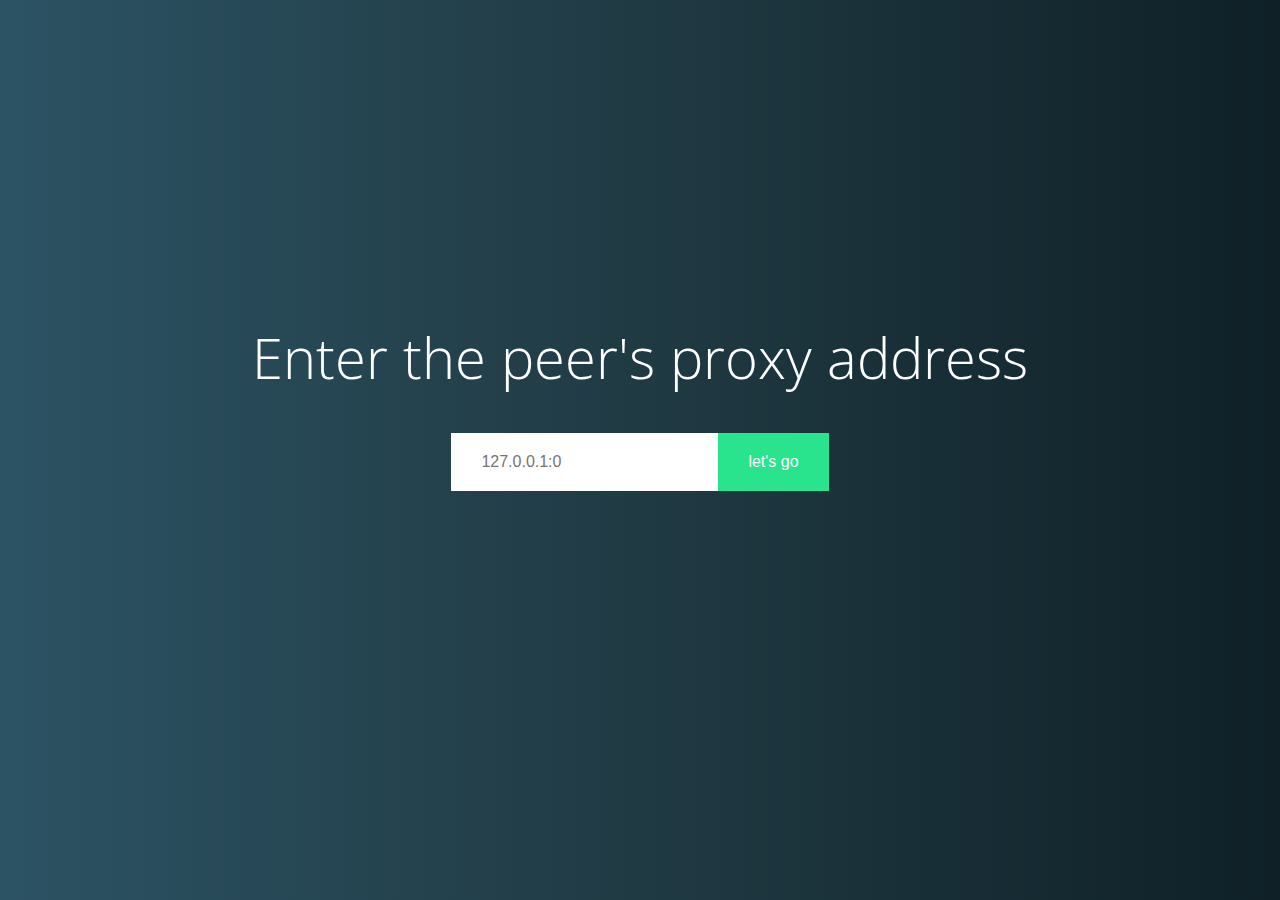
<file: gui/web/index.html>
<!DOCTYPE html>
<html>
<head>
    <title>CS438 - Peerster</title>
    <link rel="stylesheet" href="assets/stylesheets/welcome.css">
    <meta charset="UTF-8">
</head>
<body>
    <div>
        <h1>Enter the peer's proxy address</h1>
        <form action="node.html" method="get">
            <input name="addr" type="text" id="addr" placeholder="127.0.0.1:0"/><input type="submit" value="let's go" />
        </form>
    </div>
</body>
</html>
</file>
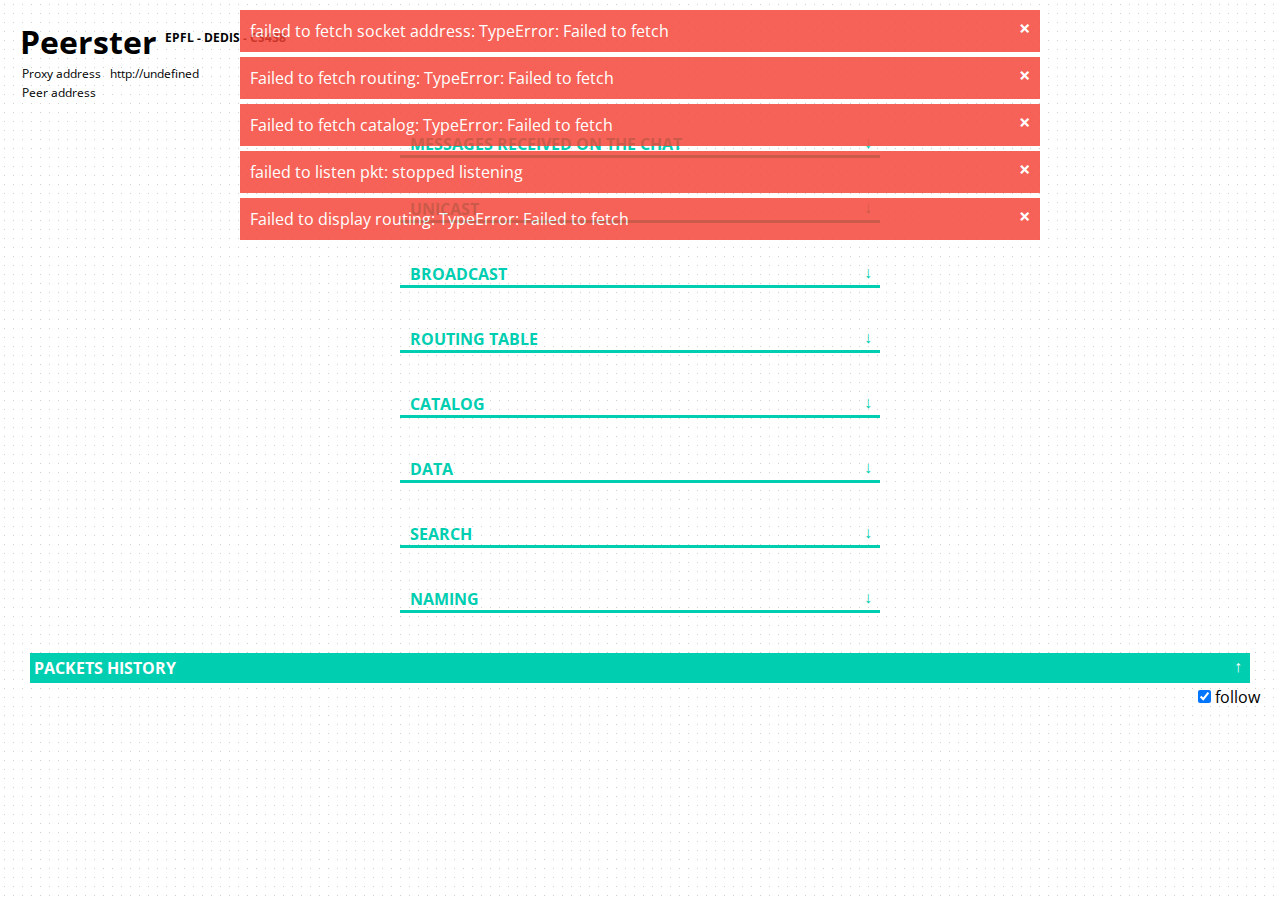
<file: gui/web/node.html>
<!DOCTYPE html>
<html>
<head>
    <title>CS438 - Peerster</title>
    <link rel="stylesheet" href="assets/stylesheets/main.css">
    <meta charset="UTF-8">
</head>
<body>

    <div data-controller="flash" id="flash" class="flash">
        <div data-flash-target="wrapper" id="flash-wrapper">
        </div>
    </div>

    <h1>Peerster <sup>EPFL - DEDIS - CS438</sup></h1>
    <table data-controller="peerInfo" id="peerInfo" class="peer-info">
        <tr><td>Proxy address</td><td data-peerInfo-target="peerAddr"></td></tr>
        <tr><td>Peer address</td><td data-peerInfo-target="socketAddr"></td></tr>
    </table>

    <div data-controller="messaging" id="messaging" class="messaging">
        <h2 class="collapsible">Messages received on the chat</h2>

        <div data-messaging-target="holder" class="holder">
            <div data-messaging-target="messages" class="chat-messages">
            </div>
        </div>
    </div>

    <div class="unicast" data-controller="unicast">
        <h2 class="collapsible">Unicast</h2>

        <div>
            <h3>ChatMessage</h3>

            <div class="unicast-chat-form">
                <textarea data-unicast-target="message" name="message" placeholder="write your message here..."></textarea>

                <div class="message">
                    <input data-unicast-target="destination" name="destination" type="text" placeholder="127.0.0.1:0 (destination)"/>
                    <button data-action="click->unicast#send">
                        <svg xmlns="http://www.w3.org/2000/svg" width="24" height="24" viewBox="0 0 24 24"><path d="M24 0l-6 22-8.129-7.239 7.802-8.234-10.458 7.227-7.215-1.754 24-12zm-15 16.668v7.332l3.258-4.431-3.258-2.901z"/></svg>
                        Send
                    </button>
                </div>
            </div>
        </div>
    </div>

    <div data-controller="broadcast" class="broadcast">
        <h2 class="collapsible">Broadcast</h2>

        <div>
            <div>
                <h3>ChatMessage</h3>

                <div class="broadcast-chat-form">
                    <textarea data-broadcast-target="chatMessage" name="message" placeholder="write your message here..."></textarea>

                    <button data-action="click->broadcast#sendChat">
                        <svg xmlns="http://www.w3.org/2000/svg" width="24" height="24" viewBox="0 0 24 24"><path d="M24 0l-6 22-8.129-7.239 7.802-8.234-10.458 7.227-7.215-1.754 24-12zm-15 16.668v7.332l3.258-4.431-3.258-2.901z"/></svg>
                        Send
                    </button>
                </div>
            </div>

            <div>
                <h3>Private message</h3>

                <div class="broadcast-chat-form">
                    <textarea data-broadcast-target="privateMessage" name="message" placeholder="write your message here..."></textarea>

                    <div class="message">
                        <input data-broadcast-target="privateRecipients" name="recipients" type="text" placeholder="127.0.0.1:0,127.0.0.1:1,..."/>
                        <button data-action="click->broadcast#sendPrivate">
                            <svg xmlns="http://www.w3.org/2000/svg" width="24" height="24" viewBox="0 0 24 24"><path d="M24 0l-6 22-8.129-7.239 7.802-8.234-10.458 7.227-7.215-1.754 24-12zm-15 16.668v7.332l3.258-4.431-3.258-2.901z"/></svg>
                            Send
                        </button>
                    </div>
                </div>
            </div>
        </div>
    </div>

    <div data-controller="routing" class="routing">
        <h2 class="collapsible">Routing table</h2>

        <div>
            <table>
                <thead>
                    <th>To</th>
                    <th>Relay</th>
                </thead>
                <tbody data-routing-target="table">
                </tbody>
            </table>

            <p class="collapsible sub">See graph</p>
            <div data-routing-target="graphviz" class="graphviz"></div>

            <button data-action="click->routing#update">
                <svg xmlns="http://www.w3.org/2000/svg" width="24" height="24" viewBox="0 0 24 24"><path d="M13.5 2c-5.621 0-10.211 4.443-10.475 10h-3.025l5 6.625 5-6.625h-2.975c.257-3.351 3.06-6 6.475-6 3.584 0 6.5 2.916 6.5 6.5s-2.916 6.5-6.5 6.5c-1.863 0-3.542-.793-4.728-2.053l-2.427 3.216c1.877 1.754 4.389 2.837 7.155 2.837 5.79 0 10.5-4.71 10.5-10.5s-4.71-10.5-10.5-10.5z"/></svg>
                Update routing
            </button>

            <h3>Add peer</h3>
            <div class="add-peer">
                <input data-routing-target="peer" name="peer" type="text" placeholder="127.0.0.1:0"/>
                <button data-action="click->routing#addPeer">
                    <svg xmlns="http://www.w3.org/2000/svg" width="24" height="24" viewBox="0 0 24 24"><path d="M24 10h-10v-10h-4v10h-10v4h10v10h4v-10h10z"/></svg>
                    Add peer
                </button>
            </div>

            <h3>Set trouting entry</h3>
            <div class="set-entry">
                <input data-routing-target="origin" name="origin" type="text" placeholder="127.0.0.1:0 (origin)"/>
                <input data-routing-target="relay" name="relay" type="text" placeholder="127.0.0.1:0 (relay)"/>
                <button data-action="click->routing#setEntry">
                    <svg xmlns="http://www.w3.org/2000/svg" width="24" height="24" viewBox="0 0 24 24"><path d="M23 12c0 1.042-.154 2.045-.425 3h-2.101c.335-.94.526-1.947.526-3 0-4.962-4.037-9-9-9-1.706 0-3.296.484-4.654 1.314l1.857 2.686h-6.994l2.152-7 1.85 2.673c1.683-1.049 3.658-1.673 5.789-1.673 6.074 0 11 4.925 11 11zm-6.354 7.692c-1.357.826-2.944 1.308-4.646 1.308-4.963 0-9-4.038-9-9 0-1.053.191-2.06.525-3h-2.1c-.271.955-.425 1.958-.425 3 0 6.075 4.925 11 11 11 2.127 0 4.099-.621 5.78-1.667l1.853 2.667 2.152-6.989h-6.994l1.855 2.681zm.354-10.283l-1.421-1.409-5.105 5.183-2.078-2.183-1.396 1.435 3.5 3.565 6.5-6.591z"/></svg>
                    Set entry
                </button>
            </div>
        </div>
    </div>

    <div data-controller="catalog" class="catalog">
        <h2 class="collapsible">Catalog</h2>

        <div>
            <div data-catalog-target="content" class="content">
            </div>
            <button data-action="click->catalog#update">
                <svg xmlns="http://www.w3.org/2000/svg" width="24" height="24" viewBox="0 0 24 24"><path d="M13.5 2c-5.621 0-10.211 4.443-10.475 10h-3.025l5 6.625 5-6.625h-2.975c.257-3.351 3.06-6 6.475-6 3.584 0 6.5 2.916 6.5 6.5s-2.916 6.5-6.5 6.5c-1.863 0-3.542-.793-4.728-2.053l-2.427 3.216c1.877 1.754 4.389 2.837 7.155 2.837 5.79 0 10.5-4.71 10.5-10.5s-4.71-10.5-10.5-10.5z"/></svg>
                Update catalog
            </button>

            <h3>Add catalog entry</h3>
            <div class="add-catalog-entry">
                <input data-catalog-target="key" name="key" type="text" placeholder="aef123..."/>
                <input data-catalog-target="value" name="value" type="text" placeholder="127.0.0.1:0"/>
                <button data-action="click->catalog#add">
                    <svg xmlns="http://www.w3.org/2000/svg" width="24" height="24" viewBox="0 0 24 24"><path d="M24 10h-10v-10h-4v10h-10v4h10v10h4v-10h10z"/></svg>
                    Add catalog entry
                </button>
            </div>
        </div>
    </div>

    <div data-controller="dataSharing" class="data">
        <h2 class="collapsible">Data</h2>

        <div>
            <h3>Upload</h3>
            <div data-dataSharing-target="uploadResult" class="upload-result"></div>
            <input data-dataSharing-target="fileUpload" type="file">
            <button data-action="click->dataSharing#upload">
                <svg xmlns="http://www.w3.org/2000/svg" width="24" height="24" viewBox="0 0 24 24"><path d="M24 10h-10v-10h-4v10h-10v4h10v10h4v-10h10z"/></svg>
                Upload data
            </button>

            <h3>Download</h3>
            <input data-dataSharing-target="downloadMetahash" type="text" placeholder="metahash">
            <button data-action="click->dataSharing#download">
                <svg xmlns="http://www.w3.org/2000/svg" width="24" height="24" viewBox="0 0 24 24"><path d="M24 10h-10v-10h-4v10h-10v4h10v10h4v-10h10z"/></svg>
                Download data
            </button>
        </div>
    </div>

    <div data-controller="search" class="search">
        <h2 class="collapsible">Search</h2>

        <div>
            <h3>Search all</h3>
            <div data-search-target="searchAllResult" class="search-all-result"></div>
            <input data-search-target="searchAllPattern" name="pattern" type="type" placeholder="pattern (.*)">
            <input data-search-target="searchAllBudget" name="budget" type="number" placeholder="budget (3)">
            <input data-search-target="searchAllTimeout" name="timeout" type="type" placeholder="timeout (1s)">

            <button data-action="click->search#searchAll">
                <svg xmlns="http://www.w3.org/2000/svg" width="24" height="24" viewBox="0 0 24 24"><path d="M24 10h-10v-10h-4v10h-10v4h10v10h4v-10h10z"/></svg>
                Search all
            </button>

            <h3>Search first</h3>
            <div data-search-target="searchFirstResult" class="search-first-result"></div>
            <input data-search-target="searchFirstPattern" name="pattern" type="type" placeholder="pattern (.*)">
            <input data-search-target="searchFirstInitialBudget" name="budget" type="number" placeholder="initial budget (1)">
            <input data-search-target="searchFirstFactor" name="factor" type="number" placeholder="factor (2)">
            <input data-search-target="searchFirstRetry" name="retry" type="number" placeholder="retry (5)">
            <input data-search-target="searchFirstTimeout" name="timeout" type="type" placeholder="timeout (1s)">

            <button data-action="click->search#searchFirst">
                <svg xmlns="http://www.w3.org/2000/svg" width="24" height="24" viewBox="0 0 24 24"><path d="M24 10h-10v-10h-4v10h-10v4h10v10h4v-10h10z"/></svg>
                Search first
            </button>
        </div>
    </div>

    <div data-controller="naming" class="naming">
        <h2 class="collapsible">Naming</h2>

        <div>
            <h3>Resolve a filename</h3>
            <div data-naming-target="resolveResult" class="result"></div>
            <input data-naming-target="resolveFilename" name="filename" type="text" placeholder="filename"/>
            <button data-action="click->naming#resolve">
                <svg xmlns="http://www.w3.org/2000/svg" width="24" height="24" viewBox="0 0 24 24"><path d="M13.5 2c-5.621 0-10.211 4.443-10.475 10h-3.025l5 6.625 5-6.625h-2.975c.257-3.351 3.06-6 6.475-6 3.584 0 6.5 2.916 6.5 6.5s-2.916 6.5-6.5 6.5c-1.863 0-3.542-.793-4.728-2.053l-2.427 3.216c1.877 1.754 4.389 2.837 7.155 2.837 5.79 0 10.5-4.71 10.5-10.5s-4.71-10.5-10.5-10.5z"/></svg>
                Resolve
            </button>

            <h3>Tag a file</h3>
            <input data-naming-target="tagFilename" name="filename" type="text" placeholder="filename"/>
            <input data-naming-target="tagMetahash" name="metahash" type="text" placeholder="metahash (aef123...)"/>
            <button data-action="click->naming#tag">
                <svg xmlns="http://www.w3.org/2000/svg" width="24" height="24" viewBox="0 0 24 24"><path d="M24 10h-10v-10h-4v10h-10v4h10v10h4v-10h10z"/></svg>
                Tag file
            </button>
        </div>
    </div>

    <div data-controller="packets" class="packets-holder">
        <h2 class="active collapsible">Packets history</h2>

        <div class="checkbox">
            <input data-packets-target="follow" type="checkbox" id="follow-checkbox" checked>
            <label for="follow-checkbox">follow</label>
        </div>

        <div>
            <div data-packets-target="holder" class="packets-top-scroll-holder">
                <div data-packets-target="scroll">
                </div>
            </div>

            <div data-packets-target="packets" class="packets">
            </div>
        </div>
    </div>

    <script src="assets/scripts/stimulus.js"></script>
    <script src="assets/scripts/viz.js"></script>
    <script src="assets/scripts/viz.lite.render.js"></script>
    <script src="assets/scripts/main.js"></script>
    <script type="text/javascript">
        main() // launch javascript when ready
    </script>
</body>
</html>
</file>
<file: gui/web/assets/stylesheets/welcome.css>
@import url('https://fonts.googleapis.com/css2?family=Open+Sans:wght@300;400;600&display=swap');

body {
    font-family: 'Open Sans', sans-serif;

    background: #0F2027;  /* fallback for old browsers */
    background: -webkit-linear-gradient(to right, #2C5364, #203A43, #0F2027);  /* Chrome 10-25, Safari 5.1-6 */
    background: linear-gradient(to right, #2C5364, #203A43, #0F2027); /* W3C, IE 10+/ Edge, Firefox 16+, Chrome 26+, Opera 12+, Safari 7+ */

    color: #fff;

    display: flex;
    flex-direction: row;
    justify-content: center;
    align-items: center;

    min-height: 100vh;
    margin: 0;
    padding: 0;
}

body > div {
    padding: 0 0 10% 0;
    text-align: center;
}

h1 {
    font-weight: 300;
    font-size: 3.5em;
}

input[type="text"] {
    padding: 20px 30px;
    font-size: 1em;
    margin: 0;
    border: none;
}

input[type="submit"] {
    padding: 20px 30px;
    margin: 0;
    font-size: 1em;
    border: none;
    cursor: pointer;
    color: #fff;
    background-color: #29e48c;
    transition: all 200ms;
}

input[type="submit"]:hover {
    background-color: #199b5e;
}
</file>
<file: gui/web/assets/stylesheets/main.css>
@import url('https://fonts.googleapis.com/css2?family=Open+Sans:wght@300;400;600&display=swap');
@import "flash.css";
@import "routing.css";
@import "messaging.css";
@import "unicast.css";
@import "broadcast.css";
@import "packets.css";
@import "catalog.css";
@import "data.css";
@import "search.css";
@import "naming.css";

body {
    background-color: #fff;
    background-image: radial-gradient(#d0d0d0 0.45px, #fff 0.45px);
    background-size: 9px 9px;

    font-family: 'Open Sans', sans-serif;

    position: relative;

    padding: 20px;
}

table.peer-info {
    font-size: 12px;
}

table.peer-info td:first-child {
    padding: 0 7px 0 0;
}

button {
    border-radius: 5px;
    border: none;
    padding: 7px 12px;
    background: #ededf7;
    cursor: pointer;
}

button:hover {
    background: rgb(6,137,243);
    color: #fff;
}

button svg {
    vertical-align: sub;
    height: 14px;
    width: auto;
}

* {
    padding: 0;
    margin: 0;
    box-sizing: border-box;
}

h1 sup {
    font-size: 12px;
}

h2 {
    color: #00ceb1;
    text-transform: uppercase;
    font-size: 16px;
    border-bottom: 3px solid;
    position: relative;
    padding: 0 0 0 10px;
}

h2:before {
    content: "↓";
    position: absolute;
    right: 8px;
    top: -2px;
    color: #00ceb1;
}

h2.active {
    color: #fff;
    background-color: #00ceb1;
    padding: 4px;
}

h2.active:before {
    content: "↑";
    color: #fff;
    top: 2px;
}

h2.collapsible:hover:before {
    color: #fff;
}

h3 {
    color: #00ceb1;
    text-transform: uppercase;
    font-size: 14px;
    border-bottom: 2px solid;
    margin: 20px 0 10px 0;
}

.collapsible {
    cursor: pointer;
}

.collapsible:hover {
    color: #fff;
    background-color: #00ceb1;
}
</file>
